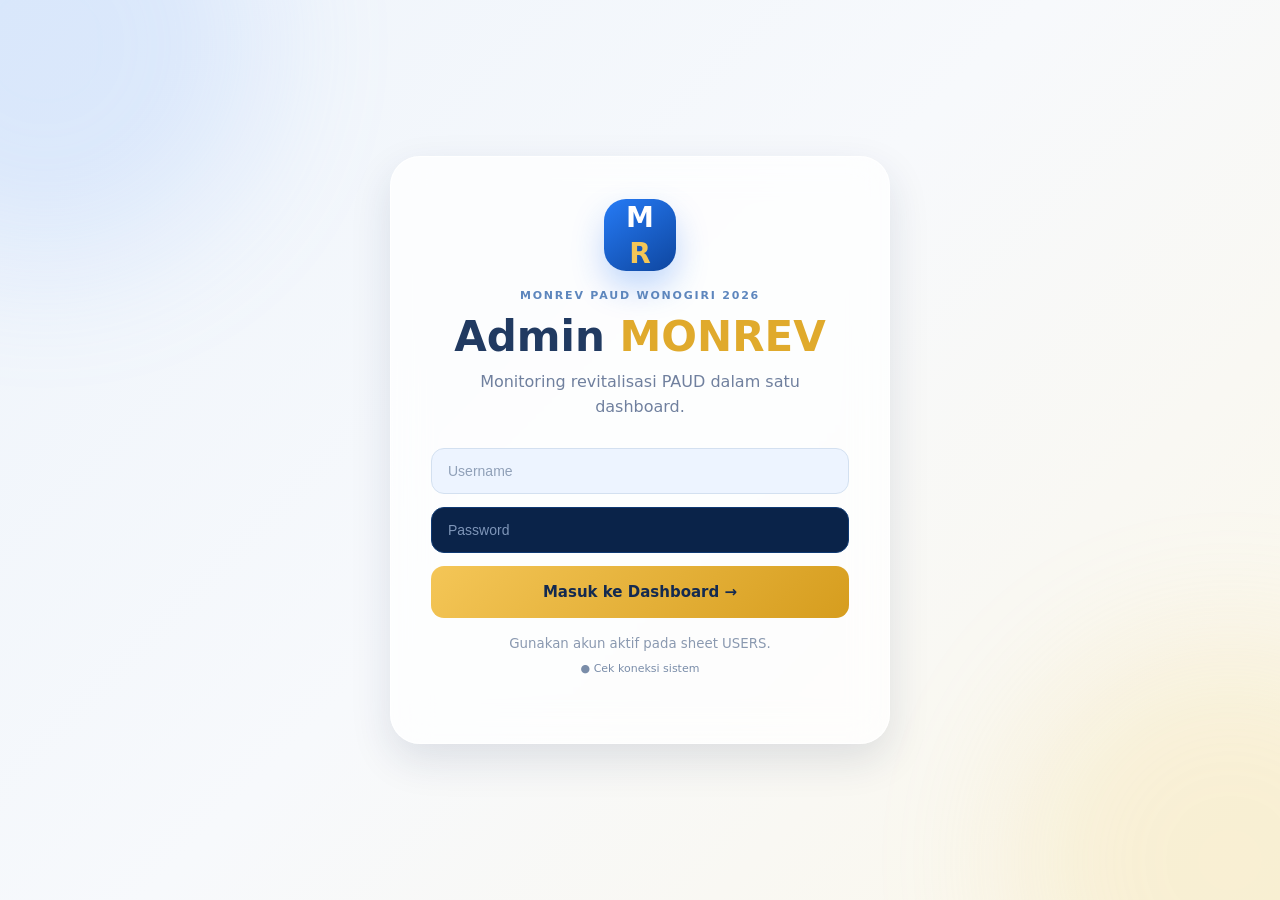
<file: index.html>
<!doctype html>
<html lang="id">
<head>
<meta charset="utf-8"><meta name="viewport" content="width=device-width,initial-scale=1">
<title>MONREV PAUD Wonogiri 2026 — Admin Monitoring</title>
<link rel="stylesheet" href="assets/css/style.css">
</head>
<body>
<div class="bg-orb orb1"></div><div class="bg-orb orb2"></div>
<div id="loginView" class="login-shell">
  <div class="login-card glass">
    <div class="logo-mark">M<span>R</span></div>
    <div class="eyebrow">MONREV PAUD WONOGIRI 2026</div>
    <h1>Admin <span>MONREV</span></h1>
    <p>Monitoring revitalisasi PAUD dalam satu dashboard.</p>
    <form id="loginForm"><input id="username" placeholder="Username" required><input id="password" type="password" placeholder="Password" required><button class="gold-btn">Masuk ke Dashboard <b>→</b></button></form>
    <small>Gunakan akun aktif pada sheet USERS.</small><button type="button" class="connection-check" onclick="checkConnection()">● Cek koneksi sistem</button><div id="connectionStatus" class="connection-status" aria-live="polite"></div>
  </div>
</div>
<div id="appView" class="hidden">
<header class="topbar"><button id="sidebarToggle" class="sidebar-toggle" title="Minimalkan menu">☰</button><div class="brand"><div class="logo-mark sm">M<span>R</span></div><div><b>MONREV PAUD</b><small>WONOGIRI 2026</small></div></div><div class="top-actions"><div class="user-pill"><span class="pulse"></span><span id="userLabel"></span></div><button id="logoutBtn" class="ghost">Keluar</button></div></header>
<div class="layout">
<aside class="sidebar glass">
<div class="section-label">NAVIGASI</div>
<button class="nav active" data-page="dashboard">⌂ <span>Dashboard</span></button>
<button class="nav" data-page="rekap">▥ <span>Rekap per Sekolah</span></button>
<div class="section-label">MONITORING</div>
<button class="nav" data-page="sekolah">▣ <span>Satuan PAUD</span></button>
<button class="nav" data-page="mingguan">◷ <span>Monitoring Mingguan</span></button>
<button class="nav" data-page="bulanan">◫ <span>Monitoring Bulanan</span></button>
<button class="nav" data-page="indikator">✓ <span>Indikator Monev</span></button>
<button class="nav" data-page="kendala">! <span>Kendala</span></button>
<div class="section-label">DOKUMEN</div>
<button class="nav" data-page="dokumentasi">▧ <span>Dokumentasi</span></button>
<button class="nav" data-page="dokumen">▤ <span>Dokumen PAUD</span></button>
<div class="section-label">SISTEM</div>
<button class="nav" data-page="users">♙ <span>Pengguna</span></button>
<button class="nav" data-page="petunjuk">? <span>Petunjuk</span></button><a class="nav nav-link" href="pimpinan/">◉ <span>Dashboard Pimpinan</span></a>
</aside>
<main class="content">
<section id="dashboard" class="page active-page"></section><section id="rekap" class="page"></section><section id="sekolah" class="page"></section><section id="mingguan" class="page"></section><section id="bulanan" class="page"></section><section id="indikator" class="page"></section><section id="kendala" class="page"></section><section id="dokumentasi" class="page"></section><section id="dokumen" class="page"></section><section id="users" class="page"></section><section id="petunjuk" class="page"></section>
</main></div></div>
<div id="loadingOverlay" class="loading-overlay hidden"><div class="loading-box"><div class="spinner"></div><div id="loadingText">Memuat data...</div><div class="loading-bar"><span></span></div></div></div>
<div id="toast"></div><div id="modal" class="modal hidden"></div>
<script src="assets/js/app.js"></script>
</body></html>
</file>
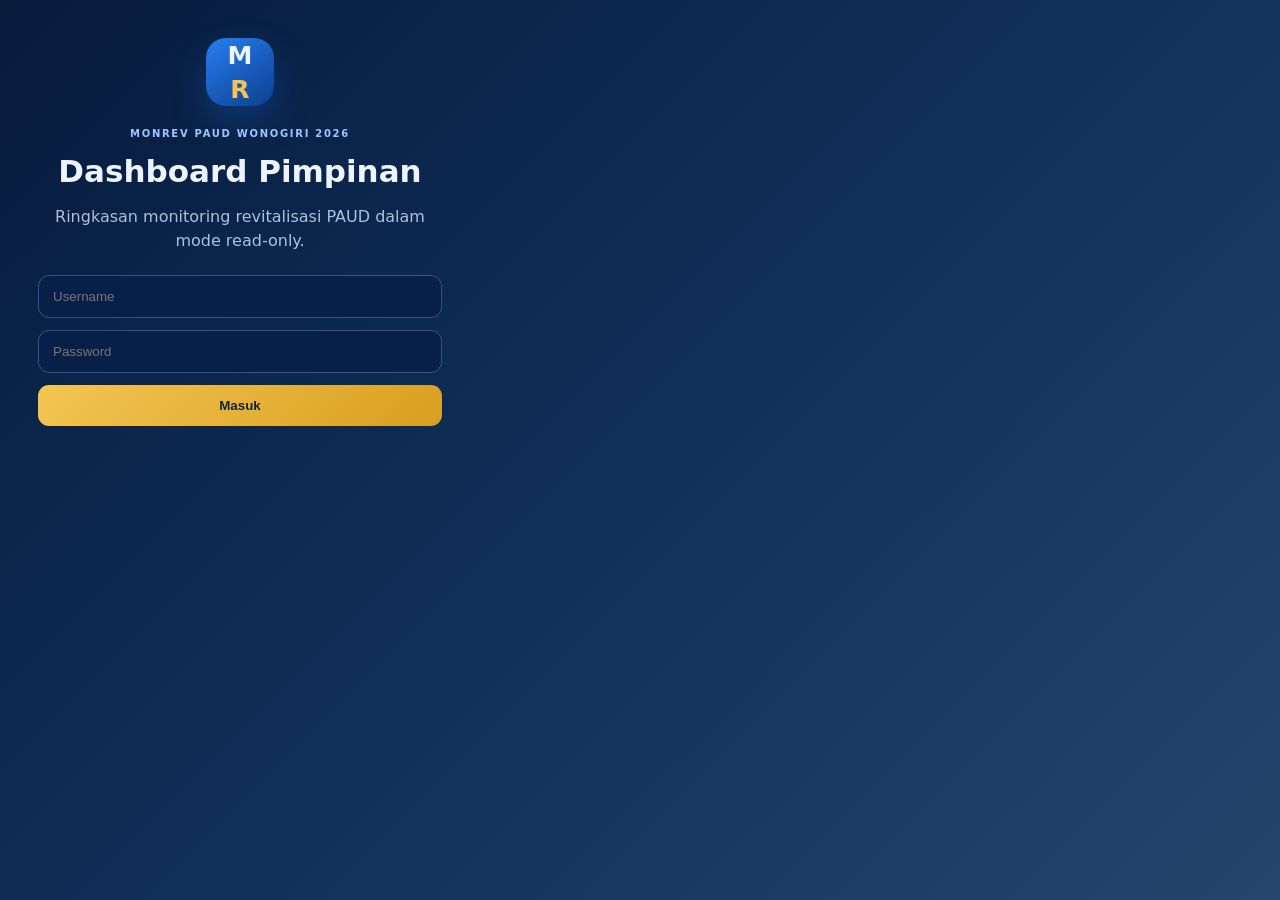
<file: pimpinan/index.html>
<!doctype html><html lang="id"><head><meta charset="utf-8"><meta name="viewport" content="width=device-width,initial-scale=1"><title>MONREV PAUD Wonogiri 2026 — Pimpinan</title><link rel="stylesheet" href="assets/css/style.css"></head><body><div class="orb a"></div><div class="orb b"></div><div id="loginView" class="login"><div class="login-card"><div class="logo">M<span>R</span></div><span class="eyebrow">MONREV PAUD WONOGIRI 2026</span><h1>Dashboard <span>Pimpinan</span></h1><p>Ringkasan monitoring revitalisasi PAUD dalam mode read-only.</p><form id="loginForm"><input id="username" placeholder="Username" required><input id="password" type="password" placeholder="Password" required><button>Masuk</button></form></div></div><div id="app" class="hidden"><header><div class="brand"><div class="logo sm">M<span>R</span></div><div><b>MONREV PAUD</b><small>WONOGIRI 2026 · PIMPINAN</small></div></div><div class="top"><span id="user"></span><button id="logout">Keluar</button></div></header><main><div class="hero"><div><span class="eyebrow">EXECUTIVE MONITORING</span><h2>Dashboard Pimpinan</h2><p>Informasi bersifat read-only. Filter dapat digunakan untuk meninjau periode atau satuan tertentu.</p></div><button class="gold" onclick="loadDashboard()">↻ Perbarui</button></div><div id="filters"></div><div id="dashboard"></div></main></div><div id="loading" class="hidden"><div class="loader"><i></i><span>Memuat dashboard...</span></div></div><div id="toast"></div><script src="assets/js/app.js"></script></body></html>
</file>
<file: assets/css/style.css>
:root{--bg:#f4f7fb;--panel:#ffffff;--navy:#0b2348;--navy2:#102e59;--blue:#1d6ff2;--blue2:#4b94ff;--gold:#e0aa2c;--gold2:#f4c657;--text:#12213d;--muted:#6e7f9d;--line:#dce5f1;--good:#1b9a67;--warn:#b78113;--bad:#c7465a;--shadow:0 16px 42px rgba(21,45,83,.12)}*{box-sizing:border-box}html{scroll-behavior:smooth}body{margin:0;font-family:Inter,ui-sans-serif,system-ui,-apple-system,"Segoe UI",Arial,sans-serif;background:linear-gradient(135deg,#eef4fb 0%,#f7f9fc 48%,#fbf7ea 100%);color:var(--text);min-height:100vh}.hidden{display:none!important}.bg-orb{position:fixed;border-radius:50%;filter:blur(70px);opacity:.20;pointer-events:none;z-index:-1}.orb1{width:430px;height:430px;background:#86b4ff;top:-170px;left:-170px}.orb2{width:440px;height:440px;background:#f2d276;right:-170px;bottom:-180px}.glass{background:rgba(255,255,255,.72);border:1px solid rgba(255,255,255,.82);box-shadow:var(--shadow);backdrop-filter:blur(18px)}
.login-shell{min-height:100vh;display:grid;place-items:center;padding:24px;position:relative}.login-card{width:min(500px,100%);padding:42px 40px;border-radius:30px;text-align:center;animation:cardIn .65s cubic-bezier(.2,.8,.2,1)}.login-card:before{content:"";display:block;position:absolute}.logo-mark{width:72px;height:72px;border-radius:22px;display:grid;place-items:center;margin:0 auto 18px;background:linear-gradient(145deg,#267bf6,#0e469f);color:#fff;font-size:28px;font-weight:900;box-shadow:0 16px 32px rgba(29,111,242,.27);animation:floatLogo 4s ease-in-out infinite}.logo-mark span{color:var(--gold2)}.logo-mark.sm{width:44px;height:44px;border-radius:13px;margin:0;font-size:17px;box-shadow:0 8px 22px rgba(29,111,242,.23);animation:none}.eyebrow{font-size:11px;letter-spacing:1.8px;color:#5d86bd;font-weight:900}.login-card h1{font-size:42px;line-height:1.08;margin:12px 0 9px;color:#213a61}.login-card h1 span{color:var(--gold)}.login-card p{margin:0 auto;color:#70809e;max-width:380px;line-height:1.6}.login-card small{display:block;color:#8a99b0;margin-top:18px}.login-card form{display:grid;gap:13px;margin-top:28px}.login-card input{background:#edf4ff;border:1px solid #d3e0f0;color:#19345c;padding:14px 16px;border-radius:13px;font-size:14px}.login-card input[type=password]{background:#0a2349;color:#fff;border-color:#0e3972}.login-card input::placeholder{color:#90a0b8}.login-card input[type=password]::placeholder{color:#7e95b8}.login-card .gold-btn{height:52px;border-radius:13px;font-size:15px}
button{font:inherit}.gold-btn,.primary{border:0;border-radius:11px;padding:11px 16px;background:linear-gradient(135deg,var(--gold2),#d69d1e);color:#142a50;font-weight:900;cursor:pointer;transition:transform .2s ease,box-shadow .2s ease,filter .2s ease}.gold-btn:hover,.primary:hover{transform:translateY(-2px);box-shadow:0 12px 22px rgba(201,144,26,.22);filter:saturate(1.06)}.gold-btn:disabled,.primary:disabled,.secondary:disabled{opacity:.55;cursor:not-allowed;transform:none}.ghost,.secondary,.danger{border:1px solid #d4deec;background:#fff;color:#29466c;border-radius:10px;padding:9px 13px;cursor:pointer;transition:.2s ease}.ghost:hover,.secondary:hover{transform:translateY(-1px);border-color:#abc4e4;box-shadow:0 8px 16px rgba(36,77,126,.09)}.danger{border-color:#e4bac2;color:#a23244}.danger:hover{background:#fff4f5}
.topbar{height:76px;background:rgba(8,28,62,.96);display:flex;align-items:center;gap:12px;justify-content:space-between;padding:0 22px;position:sticky;top:0;z-index:40;box-shadow:0 6px 22px rgba(5,20,44,.18)}.brand{display:flex;gap:11px;align-items:center;margin-left:55px}.brand b{display:block;color:#f5f8ff;font-size:14px}.brand small{color:#8fa7c9;font-size:10px;letter-spacing:1.6px}.top-actions{display:flex;gap:10px;align-items:center}.user-pill{padding:8px 12px;border-radius:99px;background:#0d254a;border:1px solid #24456f;color:#dbe8ff;font-size:13px}.pulse{display:inline-block;width:8px;height:8px;border-radius:50%;background:#45dc8b;margin-right:7px;box-shadow:0 0 0 5px rgba(69,220,139,.08);animation:pulse 2s infinite}.top-actions .ghost{background:transparent;color:#dbe8ff;border-color:#375882}.layout{display:flex;min-height:calc(100vh - 76px);min-width:0}.sidebar{flex:0 0 250px;width:250px;padding:16px 12px;position:sticky;top:76px;height:calc(100vh - 76px);overflow:auto;border-radius:0 24px 24px 0;background:rgba(245,249,255,.88);transition:flex-basis .28s ease,width .28s ease,padding .28s ease,transform .28s ease;box-shadow:12px 0 30px rgba(19,45,83,.07);z-index:30}.sidebar-toggle{position:absolute;left:15px;top:17px;z-index:45;width:40px;height:40px;border-radius:12px;border:1px solid rgba(255,255,255,.15);background:#0d2a56;color:#fff;cursor:pointer;box-shadow:0 8px 20px rgba(0,0,0,.15);transition:.25s ease}.sidebar-toggle:hover{transform:translateY(-2px) rotate(-2deg)}.section-label{font-size:10px;letter-spacing:1.5px;color:#8295b2;margin:18px 10px 7px;font-weight:900;transition:opacity .15s}.nav{width:100%;display:flex;align-items:center;gap:11px;background:transparent;color:#536b8e;border:0;border-radius:11px;padding:11px 12px;text-align:left;cursor:pointer;margin:3px 0;transition:transform .18s ease,background .2s ease,color .2s ease,box-shadow .2s ease}.nav:hover{transform:translateX(2px);background:#eaf2fd;color:#214c84}.nav.active{background:linear-gradient(90deg,#dbeaff,#eef5ff);color:#154b95;box-shadow:inset 3px 0 0 #317ef2}.nav span{white-space:nowrap;overflow:hidden;text-overflow:ellipsis}.sidebar-collapsed .sidebar{flex-basis:76px;width:76px;padding-left:8px;padding-right:8px}.sidebar-collapsed .sidebar .section-label{opacity:0;height:8px;margin:8px 0}.sidebar-collapsed .sidebar .nav{justify-content:center;padding:12px 7px}.sidebar-collapsed .sidebar .nav span{display:none}.sidebar-collapsed .brand{margin-left:55px}.content{flex:1;min-width:0;width:0;padding:26px clamp(16px,2.4vw,34px);transition:padding .25s ease}.page{display:none;animation:pageIn .28s ease}.active-page{display:block}.page-title{display:flex;align-items:flex-end;justify-content:space-between;gap:18px;margin-bottom:18px}.page-title h2{margin:0;font-size:28px;letter-spacing:-.5px}.page-title p{margin:7px 0 0;color:var(--muted)}
.hero{display:flex;justify-content:space-between;align-items:flex-end;gap:18px;padding:24px 26px;margin-bottom:16px;border-radius:22px;background:linear-gradient(135deg,#0c2850,#153f73 58%,#1f5f9a);color:#fff;box-shadow:0 18px 38px rgba(18,55,100,.22);position:relative;overflow:hidden}.hero:after{content:"";position:absolute;width:220px;height:220px;border-radius:50%;right:-80px;top:-110px;background:rgba(255,255,255,.12);filter:blur(4px)}.hero h2{margin:6px 0 7px;font-size:30px;position:relative;z-index:1}.hero p{margin:0;color:#c8d9ef;max-width:720px;line-height:1.55;position:relative;z-index:1}.hero .gold-btn{position:relative;z-index:1}
.card{background:rgba(255,255,255,.88);border:1px solid rgba(213,224,239,.96);border-radius:18px;padding:18px;box-shadow:0 10px 26px rgba(27,54,94,.07);min-width:0;transition:transform .2s ease,box-shadow .2s ease}.card:hover{box-shadow:0 14px 30px rgba(27,54,94,.1)}.grid{display:grid;grid-template-columns:repeat(4,minmax(0,1fr));gap:13px}.grid.two{grid-template-columns:repeat(2,minmax(0,1fr))}.metric{position:relative;overflow:hidden;padding:18px}.metric:after{content:"";position:absolute;width:80px;height:80px;border-radius:50%;right:-30px;top:-30px;background:rgba(29,111,242,.07)}.metric small{display:block;color:#6d83a3;font-size:11px;letter-spacing:.5px;font-weight:800}.metric strong{display:block;font-size:31px;line-height:1.05;margin-top:9px;color:#183661}.metric em{display:block;margin-top:6px;font-style:normal;color:#8292aa;font-size:11px}.metric-icon{display:inline-grid;place-items:center;width:36px;height:36px;border-radius:11px;background:#edf4ff;margin-bottom:8px;font-size:18px}.dashboard-grid{display:grid;grid-template-columns:minmax(0,1.65fr) minmax(0,1fr);gap:13px;margin-top:13px}.card-head{display:flex;justify-content:space-between;gap:12px;align-items:flex-start}.card h3{margin:0;font-size:17px;color:#203b61}.card p{color:#788aa5;line-height:1.55}.muted{color:#7b8ca5}.filter-panel{display:grid;grid-template-columns:minmax(150px,1fr) minmax(150px,1fr) minmax(190px,1.25fr) auto auto;gap:10px;align-items:end;margin-bottom:14px}.filter-panel label,.selector-card label{display:block;font-size:10px;font-weight:900;letter-spacing:1.1px;color:#7b8da8;margin-bottom:6px}input,select,textarea{width:100%;padding:11px 13px;border:1px solid #d5dfec;background:#f8fbff;color:#233b60;border-radius:10px;outline:none;transition:border .2s ease,box-shadow .2s ease,background .2s ease}input:focus,select:focus,textarea:focus{border-color:#70a5ef;box-shadow:0 0 0 3px rgba(65,128,225,.12);background:#fff}textarea{min-height:96px;resize:vertical}.status-list{display:grid;gap:9px;margin-top:4px}.status-list>div{display:flex;justify-content:space-between;align-items:center;padding:10px 11px;background:#f7faff;border:1px solid #e2eaf4;border-radius:11px}.status-list span{font-size:12px;color:#71839e}.status-list b{font-size:16px;color:#204575}.school-progress-grid{display:grid;grid-template-columns:repeat(2,minmax(0,1fr));gap:11px}.progress-card{border:1px solid #e1e9f3;border-radius:13px;padding:13px;background:#fbfdff;transition:transform .2s ease,box-shadow .2s ease}.progress-card:hover{transform:translateY(-2px);box-shadow:0 10px 24px rgba(25,63,108,.09)}.pc-top{display:flex;justify-content:space-between;gap:12px;align-items:flex-start}.pc-top b{display:block;font-size:13px;color:#1e3a62}.pc-top small{display:block;margin-top:3px;color:#8394aa}.progress-track{height:9px;background:#e4ebf3;border-radius:99px;overflow:hidden;margin-top:12px}.progress-track i{display:block;height:100%;width:0;background:linear-gradient(90deg,#2d79f0,#4bd09c);border-radius:inherit;animation:growBar .9s ease-out forwards}.progress-track.large{height:12px}.pc-foot{display:flex;justify-content:space-between;gap:10px;margin-top:8px;color:#8090a7;font-size:11px}.badge{display:inline-flex;align-items:center;justify-content:center;padding:5px 8px;border-radius:99px;background:#edf3fb;color:#55708f;font-size:10px;font-weight:900;white-space:nowrap}.badge.ok{background:#e6f8ef;color:#16865a}.badge.warn{background:#fff5db;color:#ae7b10}.badge.bad{background:#ffebee;color:#bc3e51}.badge.neutral{background:#edf1f6;color:#60718c}.text-good{color:#148e60!important}.text-warn{color:#bd7e0d!important}.kpi-big{font-size:42px;font-weight:900;margin:13px 0 2px;color:#1c3d69}.mini-stats{display:flex;flex-wrap:wrap;gap:8px;margin-top:12px}.mini-stats span{padding:9px 11px;border:1px solid #e1e8f2;border-radius:10px;background:#fbfdff;color:#7b8ba1;font-size:11px}.mini-stats b{color:#224a78;margin-left:5px}
.table-card{background:rgba(255,255,255,.9);border:1px solid #dbe5f0;border-radius:17px;overflow:hidden;min-width:0}.toolbar{display:flex;align-items:center;flex-wrap:wrap;gap:9px;padding:13px;border-bottom:1px solid #e2e9f2;background:#fbfdff}.searchbox{position:relative;max-width:360px;flex:1 1 240px}.searchbox span{position:absolute;left:12px;top:8px;color:#8193ac;font-size:18px}.searchbox input{padding-left:34px;background:#fff}.table-count{margin-left:auto;color:#8291a9;font-size:11px}.table-wrap{width:100%;max-width:100%;overflow-x:auto;overflow-y:auto}.table{width:100%;border-collapse:separate;border-spacing:0;table-layout:auto}.table th,.table td{padding:11px 12px;border-bottom:1px solid #e9eef5;text-align:left;font-size:12px;vertical-align:top;max-width:260px;overflow-wrap:anywhere}.table th{color:#6380a7;background:#f3f7fc;position:sticky;top:0;z-index:2;font-size:10px;letter-spacing:.6px}.table td{color:#324a6e}.table tbody tr{transition:background .15s ease}.table tbody tr:hover{background:#f9fbfe}.actions{display:flex;gap:6px;white-space:nowrap}.link-btn{display:inline-flex;align-items:center;gap:5px;padding:5px 8px;border-radius:8px;background:#edf4ff;color:#1762c2;text-decoration:none;font-weight:800;font-size:10px}.empty{padding:36px;text-align:center;color:#8796ac}.error{padding:14px;background:#fff2f4;border:1px solid #f1c0c8;border-radius:11px;color:#a93648}.upload-banner{display:flex;align-items:center;gap:14px;margin-bottom:14px;background:linear-gradient(135deg,#edf6ff,#fff9e8);border-color:#dbe7f3;position:relative;overflow:hidden}.upload-banner:after{content:"";position:absolute;width:180px;height:180px;border-radius:50%;right:-55px;top:-82px;background:rgba(244,198,87,.18)}.upload-icon{width:48px;height:48px;flex:0 0 auto;border-radius:15px;display:grid;place-items:center;background:linear-gradient(145deg,#297cf2,#1554a6);color:#fff;font-size:20px;box-shadow:0 10px 25px rgba(24,86,169,.2)}.upload-banner h3{margin:2px 0 4px}.upload-banner p{margin:0;max-width:700px}.upload-banner .gold-btn{margin-left:auto;position:relative;z-index:1}.doc-filter{margin-bottom:14px}.scurve-card{overflow:hidden}.scurve-wrap{margin-top:12px;overflow:hidden}.scurve{display:block;width:100%;height:auto;min-height:270px}.scurve .gridline,.gridline{stroke:#e6edf5;stroke-width:1}.scurve text{fill:#8192aa;font-size:11px}.scurve-plan,.scurve-actual{fill:none;stroke-width:3.2;stroke-linecap:round;stroke-linejoin:round;stroke-dasharray:1400;stroke-dashoffset:1400;animation:drawLine 1.4s .05s ease forwards}.scurve-plan{stroke:#e0a829}.scurve-actual{stroke:#2c86f3;animation-delay:.18s}.scurve-dot{fill:#2c86f3;stroke:#fff;stroke-width:2;animation:pop .35s ease both}.axis-label{font-size:10px;fill:#8a98ac}.legend{display:flex;gap:14px;align-items:center;flex-wrap:wrap;padding:8px 2px;color:#7d8ea6;font-size:11px}.legend i{display:inline-block;width:17px;height:3px;border-radius:99px;margin-right:5px;vertical-align:middle}.legend-plan{background:#e0a829}.legend-actual{background:#2c86f3}.insight-card-main{margin-top:13px}.insight-grid{display:grid;grid-template-columns:repeat(3,minmax(0,1fr));gap:10px;margin-top:12px}.insight-item{padding:13px;border-radius:13px;border:1px solid #e1e8f2;background:#fbfdff;min-height:84px}.insight-item b{display:block;font-size:21px;color:#24496f}.insight-item span{display:block;margin-top:5px;color:#7c8ca5;font-size:11px;line-height:1.4}.insight-item.good{background:#f0fbf6;border-color:#d6f0e3}.insight-item.warn{background:#fff9ea;border-color:#f0e0b1}.insight-item.alert{background:#fff2f4;border-color:#f1ccd2}.insight-note{margin-top:11px;padding:10px 12px;border-radius:10px;background:#f6f8fb;color:#7c8da5;font-size:10px;line-height:1.5}.info-list{overflow:auto}.info-row{display:grid;grid-template-columns:repeat(5,minmax(120px,1fr));gap:9px;padding:12px 0;border-bottom:1px solid #e8eef5}.info-row span{min-width:0}.info-row small{display:block;color:#8a99ae;font-size:9px;letter-spacing:.5px;margin-bottom:4px}.list-card{margin-top:13px}.selector-card{margin-bottom:13px;max-width:700px}.school-summary{display:grid;grid-template-columns:minmax(0,2.4fr) repeat(3,minmax(120px,1fr));gap:14px;align-items:end;margin-bottom:13px}.school-summary h2{margin:6px 0 5px}.school-summary p{margin:0}.school-summary small{display:block;font-size:10px;color:#8091aa;font-weight:800;letter-spacing:.7px}.school-summary strong{display:block;font-size:24px;color:#214773;margin-top:7px}.small-strong{font-size:15px!important;line-height:1.35}.modal{position:fixed;inset:0;background:rgba(9,24,48,.48);backdrop-filter:blur(5px);z-index:100;display:grid;place-items:center;padding:18px}.modal-box{width:min(920px,100%);max-height:90vh;overflow:auto;background:#fff;border:1px solid #dce5f0;border-radius:20px;padding:22px;box-shadow:0 30px 80px rgba(14,35,66,.25)}.modal-head{display:flex;justify-content:space-between;gap:15px;align-items:flex-start;margin-bottom:15px}.modal-head h3{margin:2px 0}.modal-head p{margin:6px 0}.form-grid{display:grid;grid-template-columns:repeat(2,minmax(0,1fr));gap:13px}.field label{display:block;font-size:10px;color:#788aa5;margin-bottom:6px;font-weight:900;letter-spacing:.7px}.field.full{grid-column:1/-1}.modal-actions{display:flex;justify-content:flex-end;gap:9px;margin-top:17px}.upload-note{padding:10px 12px;border-radius:10px;background:#f7f9fc;color:#8090a8;font-size:10px;line-height:1.5}.upload-progress{height:7px;margin-top:10px;background:#edf1f6;border-radius:99px;overflow:hidden}.upload-progress span{display:block;height:100%;width:0;background:linear-gradient(90deg,#2f7ff4,#f0be3f);transition:width .35s ease}.loading-overlay{position:fixed;inset:0;z-index:120;display:grid;place-items:center;background:rgba(245,248,252,.46);backdrop-filter:blur(3px)}.loading-box{width:min(360px,calc(100% - 30px));background:rgba(255,255,255,.96);border:1px solid #dce6f1;border-radius:18px;padding:22px;text-align:center;box-shadow:0 25px 55px rgba(21,45,83,.18);animation:pop .25s ease}.spinner{width:42px;height:42px;border-radius:50%;border:4px solid #e3ebf4;border-top-color:#2678ef;margin:0 auto 12px;animation:spin .8s linear infinite}.loading-bar{height:7px;background:#eef2f7;border-radius:99px;overflow:hidden;margin-top:12px}.loading-bar span{display:block;height:100%;width:35%;background:linear-gradient(90deg,#297ef2,#f1bd41);border-radius:inherit;animation:loadFlow 1.25s ease-in-out infinite}.toast{display:flex;gap:9px;align-items:center;padding:13px 15px;border-radius:12px;background:#173a66;color:#fff;border:1px solid #315a89;box-shadow:0 18px 36px rgba(12,35,66,.22);animation:toastIn .3s ease}.toast.bad{background:#7d2537;border-color:#a64b5e}.toast-dot{display:grid;place-items:center;width:21px;height:21px;border-radius:50%;background:rgba(255,255,255,.14);font-weight:900}#toast{position:fixed;right:22px;bottom:22px;z-index:140;max-width:min(440px,calc(100% - 32px))}.title-actions{display:flex;gap:8px;flex-wrap:wrap}.slide-up{animation:slideUp .4s ease}.fade-in{animation:fadeIn .35s ease}.stagger>.card:nth-child(1){animation-delay:.03s}.stagger>.card:nth-child(2){animation-delay:.08s}.stagger>.card:nth-child(3){animation-delay:.13s}.stagger>.card:nth-child(4){animation-delay:.18s}
@keyframes pageIn{from{opacity:0;transform:translateY(7px)}to{opacity:1;transform:none}}@keyframes cardIn{from{opacity:0;transform:translateY(18px) scale(.98)}to{opacity:1;transform:none}}@keyframes fadeIn{from{opacity:0}to{opacity:1}}@keyframes slideUp{from{opacity:0;transform:translateY(12px)}to{opacity:1;transform:none}}@keyframes pop{from{opacity:0;transform:scale(.86)}to{opacity:1;transform:none}}@keyframes growBar{from{width:0}}@keyframes drawLine{to{stroke-dashoffset:0}}@keyframes spin{to{transform:rotate(360deg)}}@keyframes loadFlow{0%{transform:translateX(-120%)}50%{transform:translateX(100%)}100%{transform:translateX(260%)}}@keyframes pulse{0%,100%{transform:scale(1);opacity:1}50%{transform:scale(1.35);opacity:.72}}@keyframes floatLogo{0%,100%{transform:translateY(0)}50%{transform:translateY(-4px)}}@keyframes toastIn{from{opacity:0;transform:translateY(8px)}to{opacity:1;transform:none}}
@media(max-width:1100px){.grid{grid-template-columns:repeat(2,minmax(0,1fr))}.filter-panel{grid-template-columns:repeat(2,minmax(0,1fr))}.dashboard-grid{grid-template-columns:1fr}.school-summary{grid-template-columns:repeat(2,minmax(0,1fr))}.info-row{grid-template-columns:repeat(3,minmax(120px,1fr))}}@media(max-width:760px){.topbar{padding:0 12px}.brand{margin-left:52px}.brand div{display:none}.sidebar{position:fixed;left:0;top:76px;transform:translateX(-100%);height:calc(100vh - 76px);border-radius:0 18px 18px 0;box-shadow:18px 0 35px rgba(13,33,61,.18)}body:not(.sidebar-collapsed) .sidebar{transform:translateX(0)}body.sidebar-collapsed .sidebar{transform:translateX(-100%)}.sidebar-collapsed .sidebar{width:250px;flex-basis:250px;padding:16px 12px}.sidebar-collapsed .sidebar .nav span,.sidebar-collapsed .sidebar .section-label{display:block;opacity:1;height:auto}.content{width:100%;padding:18px 12px}.grid,.grid.two,.filter-panel,.form-grid,.school-progress-grid,.insight-grid,.school-summary{grid-template-columns:1fr}.page-title{align-items:flex-start;flex-direction:column}.hero{align-items:flex-start;flex-direction:column}.upload-banner{align-items:flex-start;flex-direction:column}.upload-banner .gold-btn{margin-left:0}.table th,.table td{font-size:11px}.login-card{padding:32px 22px}.login-card h1{font-size:33px}.info-row{grid-template-columns:repeat(2,minmax(120px,1fr))}}@media(max-width:460px){.top-actions .user-pill{display:none}.topbar{height:70px}.layout{min-height:calc(100vh - 70px)}.sidebar{top:70px;height:calc(100vh - 70px)}.content{padding:14px 10px}.logo-mark{width:64px;height:64px}.login-card{border-radius:24px}.login-card h1{font-size:29px}.page-title h2{font-size:24px}.info-row{grid-template-columns:1fr}.modal{padding:10px}.modal-box{padding:17px}}
.skeleton-panel{overflow:hidden}.skeleton-line{height:13px;border-radius:99px;background:linear-gradient(90deg,#edf2f7 0%,#f7f9fc 45%,#edf2f7 90%);background-size:220% 100%;animation:skeleton 1.2s ease-in-out infinite;margin:14px 0;width:88%}.skeleton-line.wide{width:96%;height:18px}.skeleton-line.short{width:52%}@keyframes skeleton{0%{background-position:120% 0}100%{background-position:-80% 0}}
.connection-check{margin:10px auto 0;background:transparent;border:0;color:#7a8da9;font-size:11px;cursor:pointer;transition:.2s ease}.connection-check:hover{color:#2b67ad;transform:translateY(-1px)}.connection-status{min-height:18px;margin-top:7px;font-size:10px;font-weight:800;letter-spacing:.2px}.connection-status.checking{color:#a2781a}.connection-status.ok{color:#19845a}.connection-status.bad{color:#b23a50}.login-card form button{position:relative;overflow:hidden}.login-card form button:after{content:"";position:absolute;inset:-40% -80%;background:linear-gradient(110deg,transparent 44%,rgba(255,255,255,.28) 50%,transparent 56%);transform:translateX(-55%);animation:buttonShine 3.2s ease-in-out infinite}.login-card form button b{position:relative;z-index:1}@keyframes buttonShine{0%,55%{transform:translateX(-60%)}85%,100%{transform:translateX(60%)}}
</file>
<file: pimpinan/assets/css/style.css>
*{box-sizing:border-box}body{margin:0;font-family:Inter,system-ui,-apple-system,"Segoe UI",Arial,sans-serif;background:linear-gradient(135deg,#071b3d,#12335e 58%,#24466d);color:#edf4ff;min-height:100vh}.hidden{display:none!important}.shell{min-height:100vh;padding:24px}.glass{background:rgba(255,255,255,.08);border:1px solid rgba(255,255,255,.12);backdrop-filter:blur(14px);box-shadow:0 24px 60px rgba(0,0,0,.22)}.login-shell{min-height:100vh;display:grid;place-items:center}.login-card{width:min(480px,100%);padding:38px;border-radius:26px;text-align:center;animation:in .5s ease}.logo{width:68px;height:68px;border-radius:20px;display:grid;place-items:center;margin:0 auto 16px;background:linear-gradient(145deg,#287ef0,#0b3f90);font-size:25px;font-weight:900;box-shadow:0 15px 35px rgba(26,110,229,.28)}.logo span{color:#f4c44f}.eyebrow{font-size:10px;letter-spacing:1.7px;color:#9ec5ff;font-weight:900}.login-card h1{font-size:31px;margin:12px 0}.login-card p{color:#aec0db;line-height:1.5}.login-card form{display:grid;gap:12px;margin-top:22px}.login-card input{width:100%;padding:13px 14px;border-radius:11px;border:1px solid #32547e;background:#082047;color:#fff}.login-card button{padding:13px 15px;border:0;border-radius:11px;background:linear-gradient(135deg,#f4c552,#d89f1f);color:#14233d;font-weight:900;cursor:pointer}.topbar{height:74px;padding:0 22px;display:flex;align-items:center;justify-content:space-between;border-bottom:1px solid rgba(255,255,255,.1);background:rgba(5,21,47,.82);position:sticky;top:0;z-index:20}.brand{display:flex;align-items:center;gap:10px}.brand b{display:block}.brand small{font-size:9px;letter-spacing:1.4px;color:#8fa8c9}.top-actions{display:flex;align-items:center;gap:10px}.user{padding:8px 11px;border:1px solid #2b4c77;border-radius:999px;background:#0b2852;font-size:12px}.ghost,.secondary{padding:9px 12px;border-radius:9px;border:1px solid #365a88;background:transparent;color:#e8f1ff;cursor:pointer}.content{padding:24px;max-width:1480px;margin:auto}.grid{display:grid;grid-template-columns:repeat(4,minmax(0,1fr));gap:13px}.split{display:grid;grid-template-columns:minmax(0,1.6fr) minmax(0,1fr);gap:13px;margin-top:13px}.card{background:rgba(255,255,255,.96);color:#1d3456;border-radius:17px;padding:18px;box-shadow:0 12px 30px rgba(0,0,0,.12);min-width:0}.metric{position:relative;overflow:hidden}.metric:after{content:"";position:absolute;width:80px;height:80px;border-radius:50%;right:-30px;top:-30px;background:rgba(42,125,240,.08)}.metric small{display:block;color:#7187a4;font-size:10px;font-weight:900}.metric strong{display:block;font-size:31px;margin-top:8px}.filters{margin:14px 0}.filter{display:grid;grid-template-columns:repeat(3,minmax(0,1fr)) auto auto;gap:9px;align-items:end}.filter label{display:block;font-size:9px;color:#7d8faa;font-weight:900;margin-bottom:5px}.filter input,.filter select{width:100%;padding:10px;border:1px solid #d6dfeb;border-radius:9px;background:#fbfdff;color:#254266}.gold{padding:10px 14px;border:0;border-radius:9px;background:#e4b139;color:#162d4e;font-weight:900;cursor:pointer}.card h3{margin:0;color:#203a60}.card p{color:#7588a4}.chart{height:210px;display:flex;align-items:end;gap:9px;padding:18px 8px 8px}.bar-col{flex:1;min-width:0;text-align:center}.bar-col b{font-size:10px;color:#365a83}.bar{height:0;max-height:145px;background:linear-gradient(180deg,#3f91f5,#1a65c6);border-radius:8px 8px 3px 3px;transition:height .8s cubic-bezier(.2,.8,.2,1)}.bar-col small{display:block;margin-top:6px;color:#8a99af;font-size:9px}.status{display:grid;gap:8px;margin-top:12px}.status>div{display:flex;justify-content:space-between;padding:9px 11px;border:1px solid #e4eaf2;background:#fbfdff;border-radius:10px}.school-grid{display:grid;grid-template-columns:repeat(2,minmax(0,1fr));gap:10px;margin-top:12px}.school{padding:12px;border:1px solid #e3e9f1;border-radius:12px}.school b{display:block;font-size:12px}.school small{color:#8797ad}.track{height:8px;background:#e5ebf3;border-radius:99px;overflow:hidden;margin-top:10px}.track i{display:block;height:100%;background:linear-gradient(90deg,#2b7df1,#4bd39b);border-radius:inherit;animation:barIn .9s ease}.school-foot{display:flex;justify-content:space-between;margin-top:7px;font-size:10px;color:#8190a7}.badge{padding:4px 7px;border-radius:99px;background:#eef3f9;color:#54708f}.badge.ok{background:#e5f8ef;color:#16875b}.badge.warn{background:#fff4db;color:#ac7710}.badge.bad{background:#ffeaee;color:#b83c50}.insight-box{margin-top:13px}.insight-grid{display:grid;grid-template-columns:repeat(4,minmax(0,1fr));gap:9px;margin-top:12px}.insight-grid>div{padding:12px;border:1px solid #e1e8f1;border-radius:11px;background:#fbfdff}.insight-grid b{display:block;font-size:19px}.insight-grid span{display:block;margin-top:4px;color:#7d8da5;font-size:10px}.toast{position:fixed;right:20px;bottom:20px;background:#7c2638;color:#fff;padding:12px 14px;border-radius:10px;z-index:50}.loading{position:fixed;inset:0;display:grid;place-items:center;background:rgba(2,13,31,.42);backdrop-filter:blur(4px);z-index:40}.loading>div{background:#fff;color:#23405f;border-radius:14px;padding:18px 22px;box-shadow:0 20px 45px rgba(0,0,0,.2)}@keyframes in{from{opacity:0;transform:translateY(12px)}to{opacity:1;transform:none}}@keyframes barIn{from{transform:scaleX(0);transform-origin:left}}@media(max-width:1000px){.grid{grid-template-columns:repeat(2,minmax(0,1fr))}.split,.filter{grid-template-columns:1fr}.insight-grid{grid-template-columns:repeat(2,minmax(0,1fr))}}@media(max-width:650px){.shell{padding:12px}.content{padding:14px 0}.grid,.school-grid,.insight-grid{grid-template-columns:1fr}.user{display:none}.brand small{display:none}.topbar{padding:0 12px}.login-card{padding:30px 20px}}
</file>
